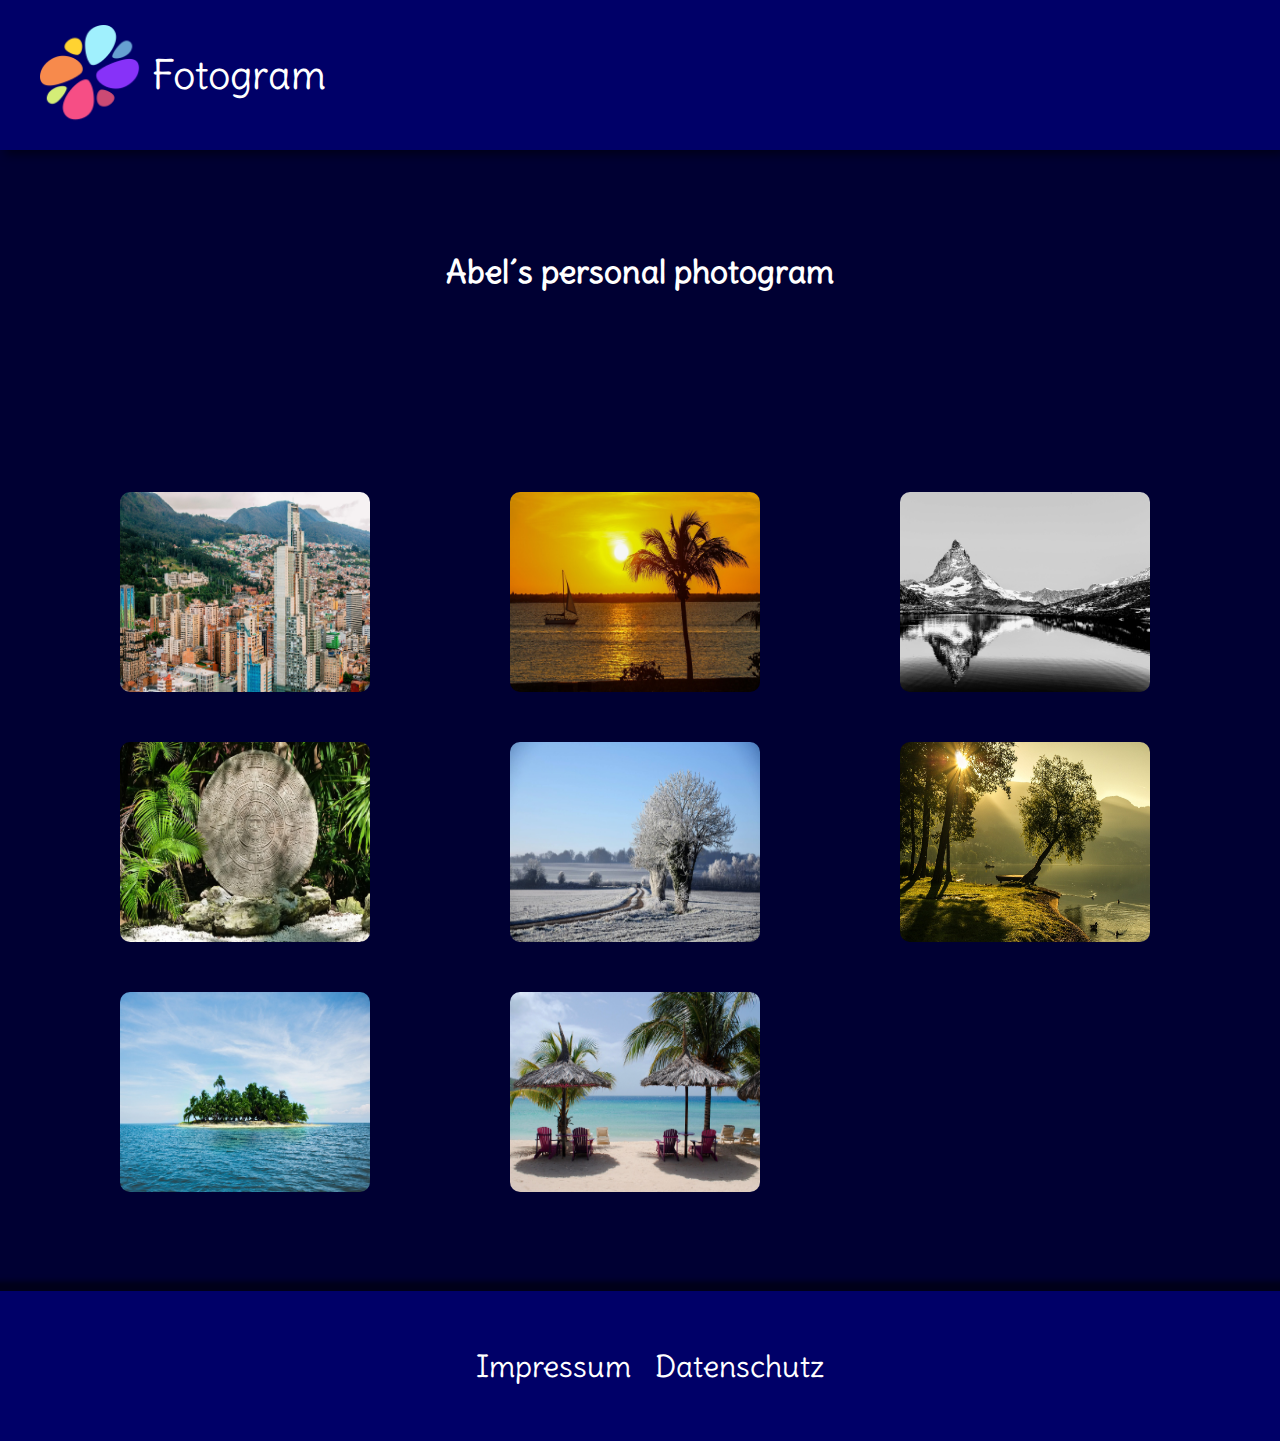
<file: index.html>
<!DOCTYPE html>
<html lang="es">
  <head>
    <meta charset="UTF-8" />
    <meta name="viewport" content="width=device-width, initial-scale=1.0" />
    <title>Fotogram</title>
    <link rel="stylesheet" href="style.css" />
    <link rel="preconnect" href="https://fonts.googleapis.com" />
    <link rel="preconnect" href="https://fonts.gstatic.com" crossorigin />
    <link href="https://fonts.googleapis.com/css2?family=Delius&display=swap" rel="stylesheet" />
    <link rel="icon" href="./img/mini-icon.png" type="icon">
  </head>
  <body>
    <header class="header">
      <img class="logo" src="./img/logo.png" alt="Logo Fotogram" />
      <p class="logo-text">Fotogram</p>
    </header>

    <main>
      <h1 class="title">Abel´s personal photogram</h1>

      <figure class="galerie">
        <img onclick="opendialog(0)" src="img/bogota.jpg" alt="Bogotá" tabindex="0"/>
        <img onclick="opendialog(1)" src="img/caribe.jpg" alt="Caribe" tabindex="0"/>
        <img onclick="opendialog(2)" src="img/montana.jpg" alt="Montaña" tabindex="0"/>
        <img onclick="opendialog(3)" src="img/maya.jpg" alt="Maya" tabindex="0"/>
        <img onclick="opendialog(4)" src="img/paisaje-nieve.jpg" alt="Paisaje de nieve" tabindex="0" />
        <img onclick="opendialog(5)" src="img/paisaje-tarde.jpg" alt="Paisaje al atardecer" tabindex="0"/>
        <img onclick="opendialog(6)" src="img/san blas.jpg" alt="San Blas "tabindex="0" />
        <img onclick="opendialog(7)" src="img/sombrillas.jpg" alt="Sombrillas" tabindex="0"/>
      </figure>
    </main>

    <footer class="footer">
      <nav>
        <a class="links" href="impressum.html">Impressum</a>
        <a class="links" href="datenschuzt.html">Datenschutz</a>
      </nav>
    </footer>

    <script src="script.js"></script>
  </body>
</html>
</file>
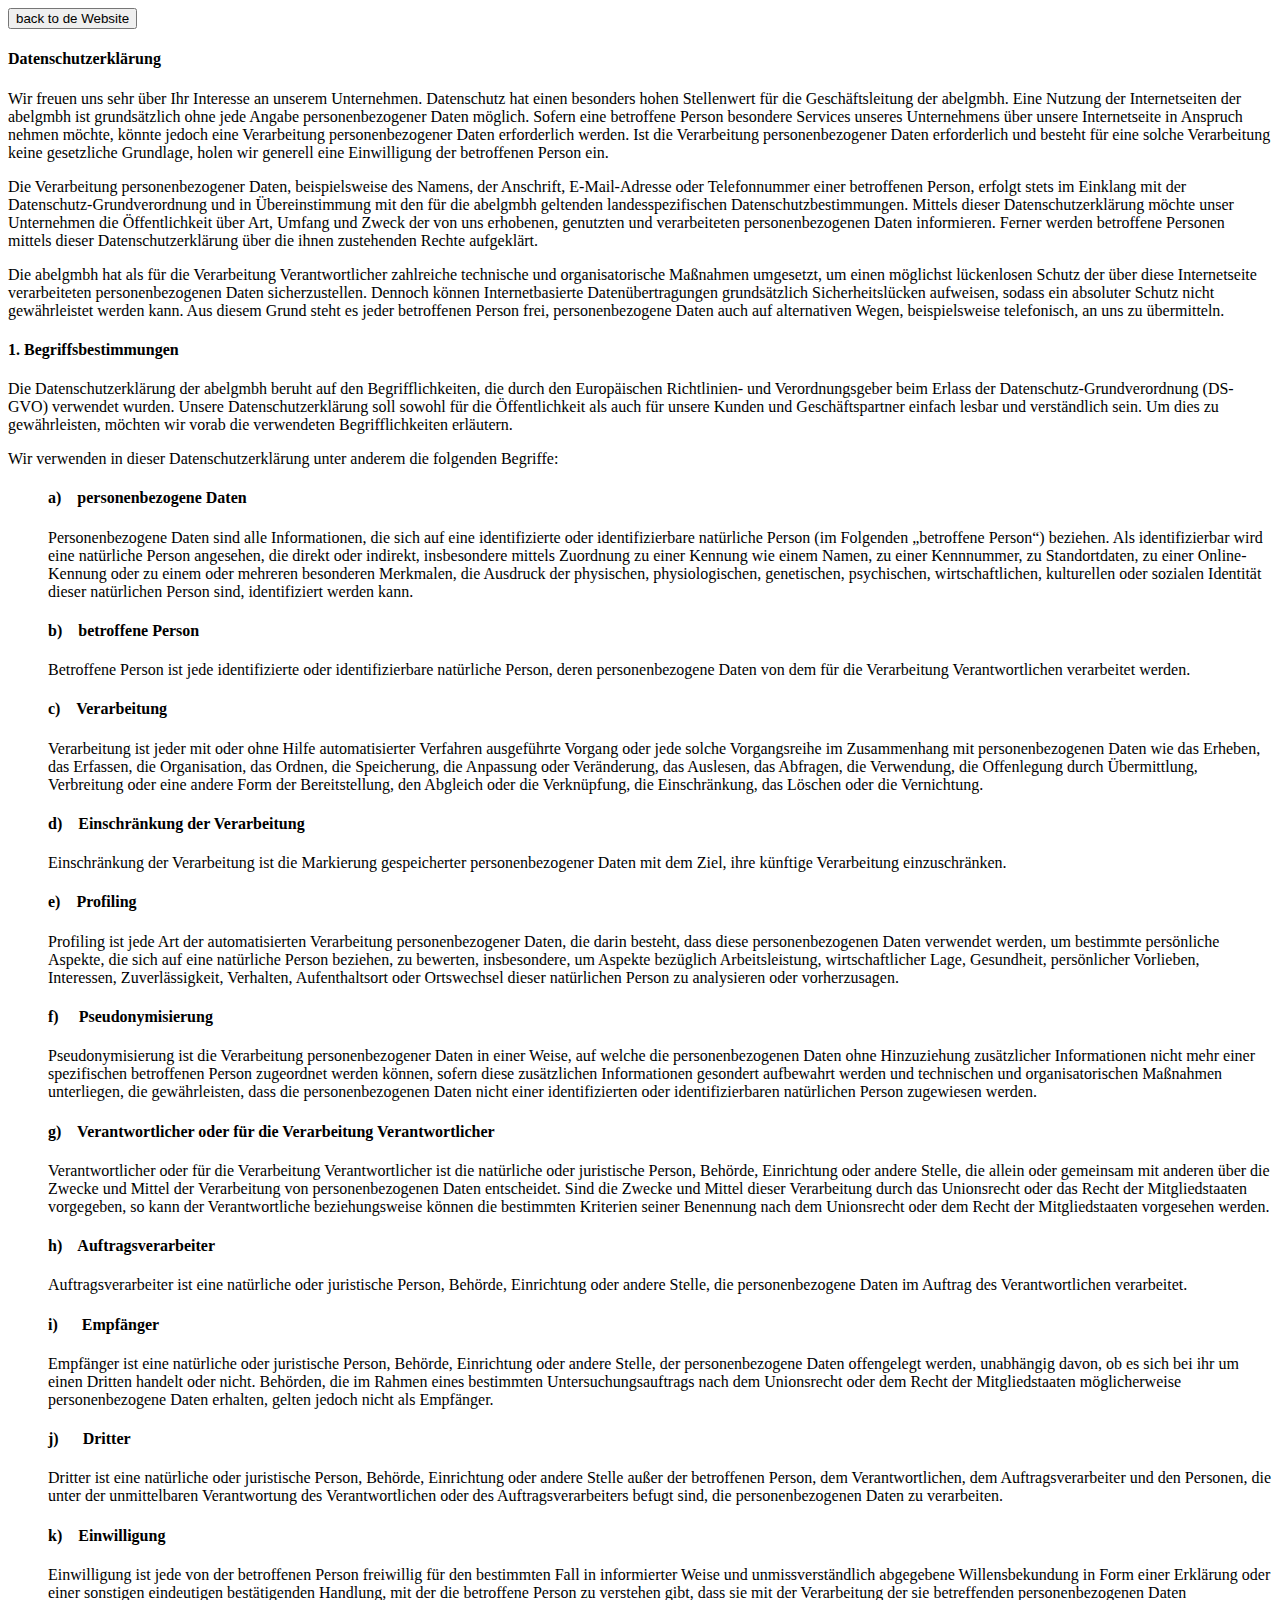
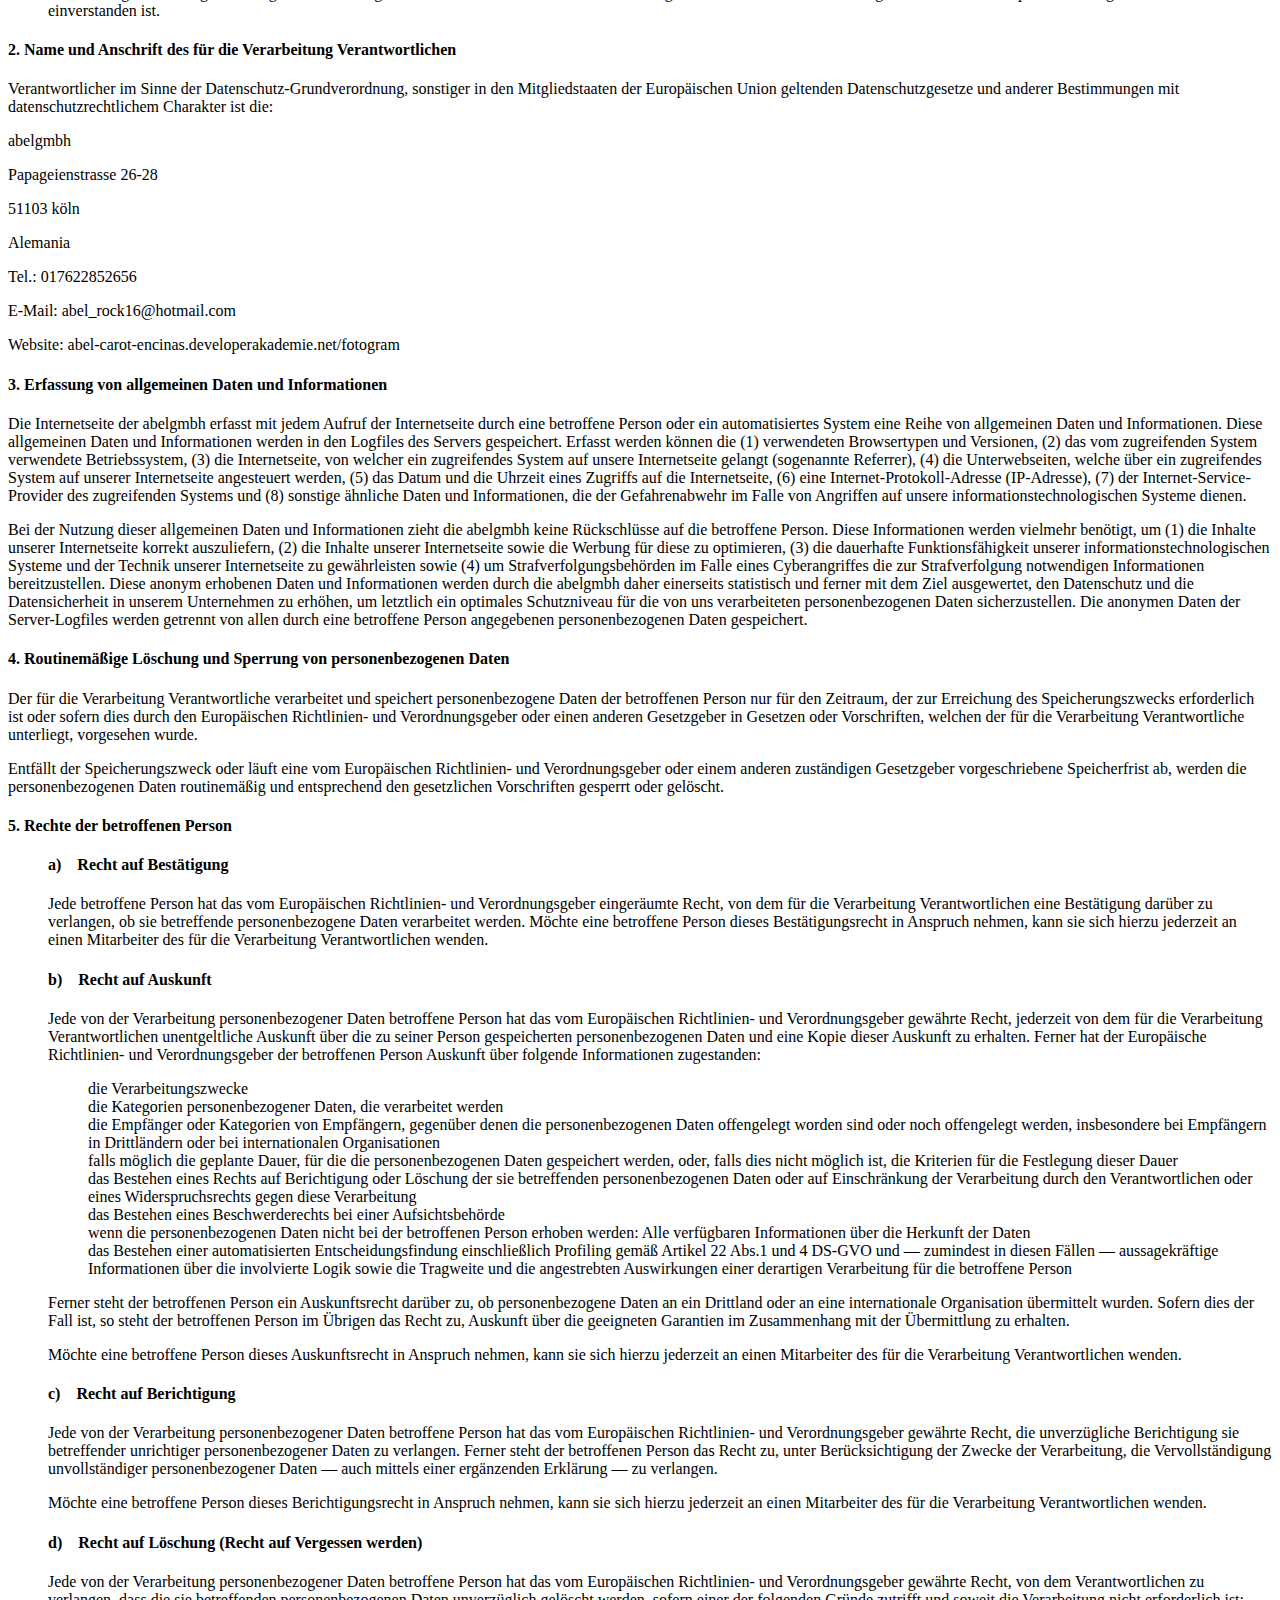
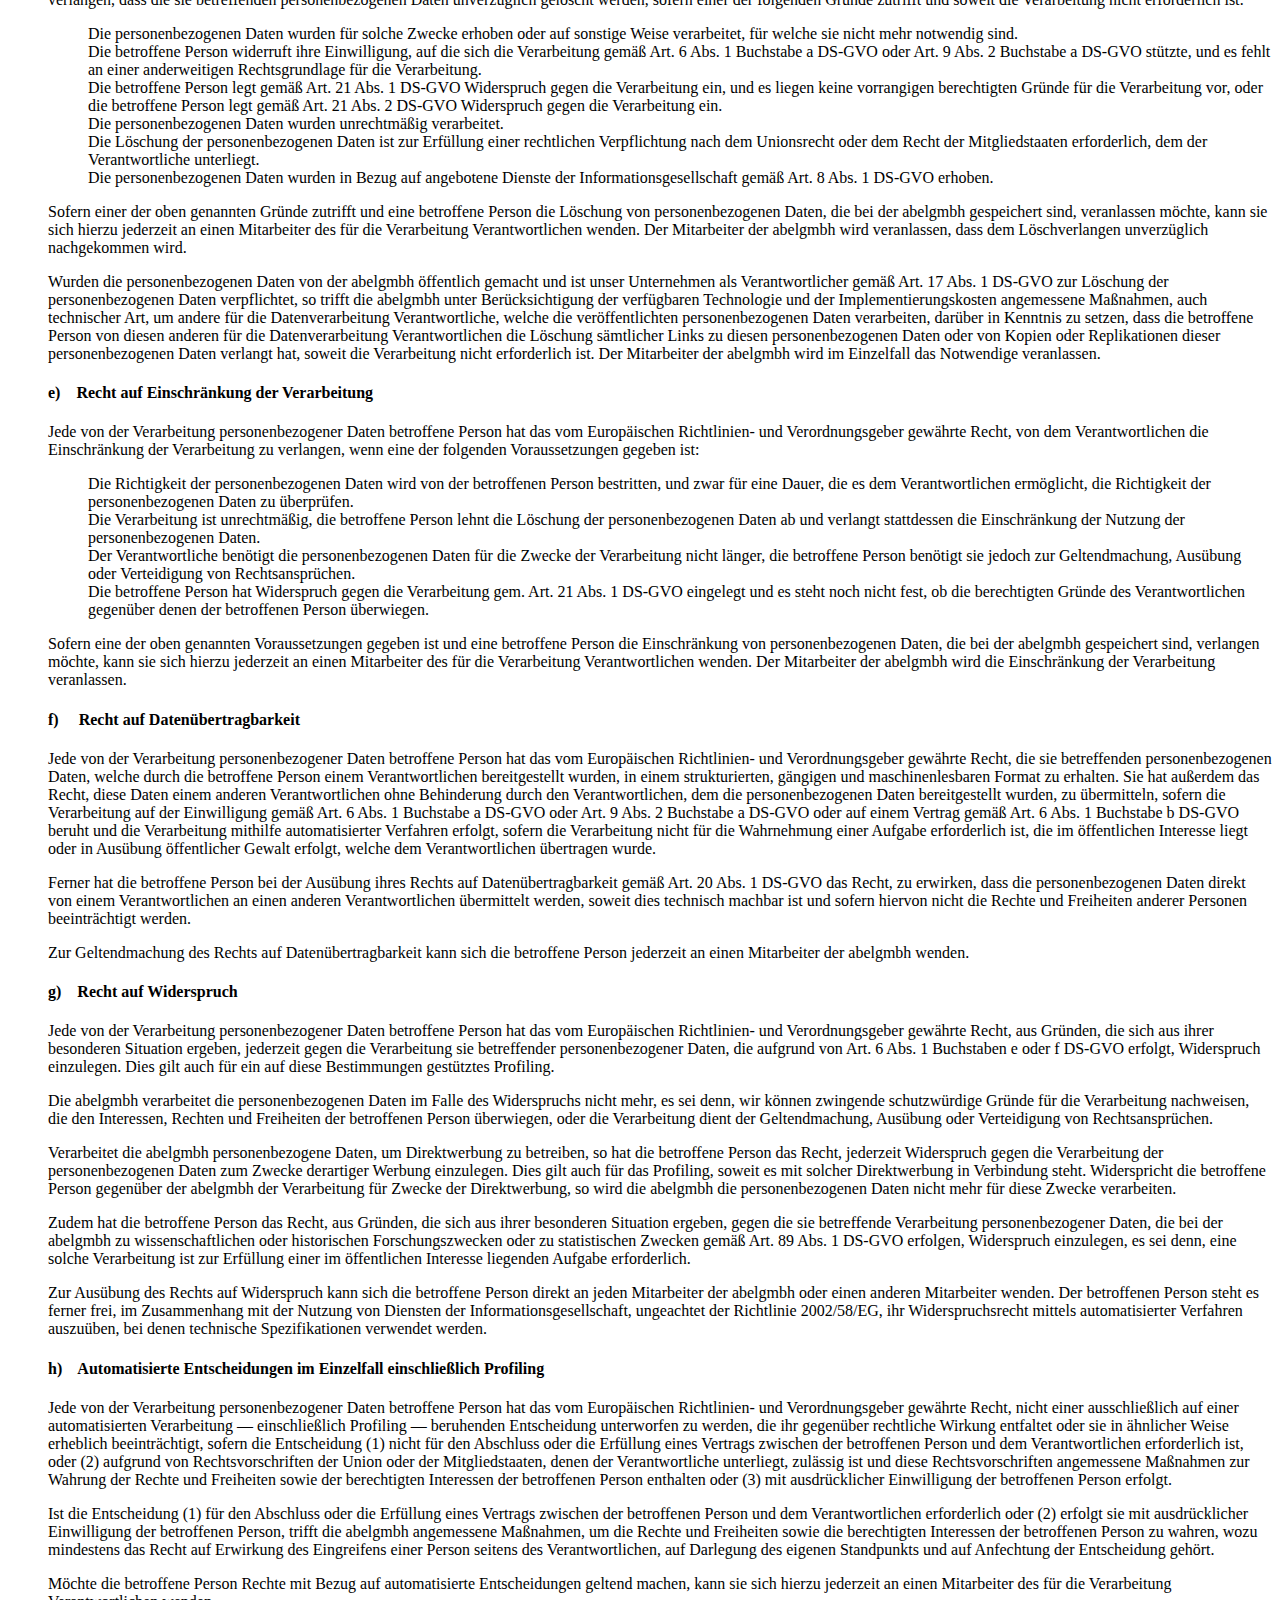
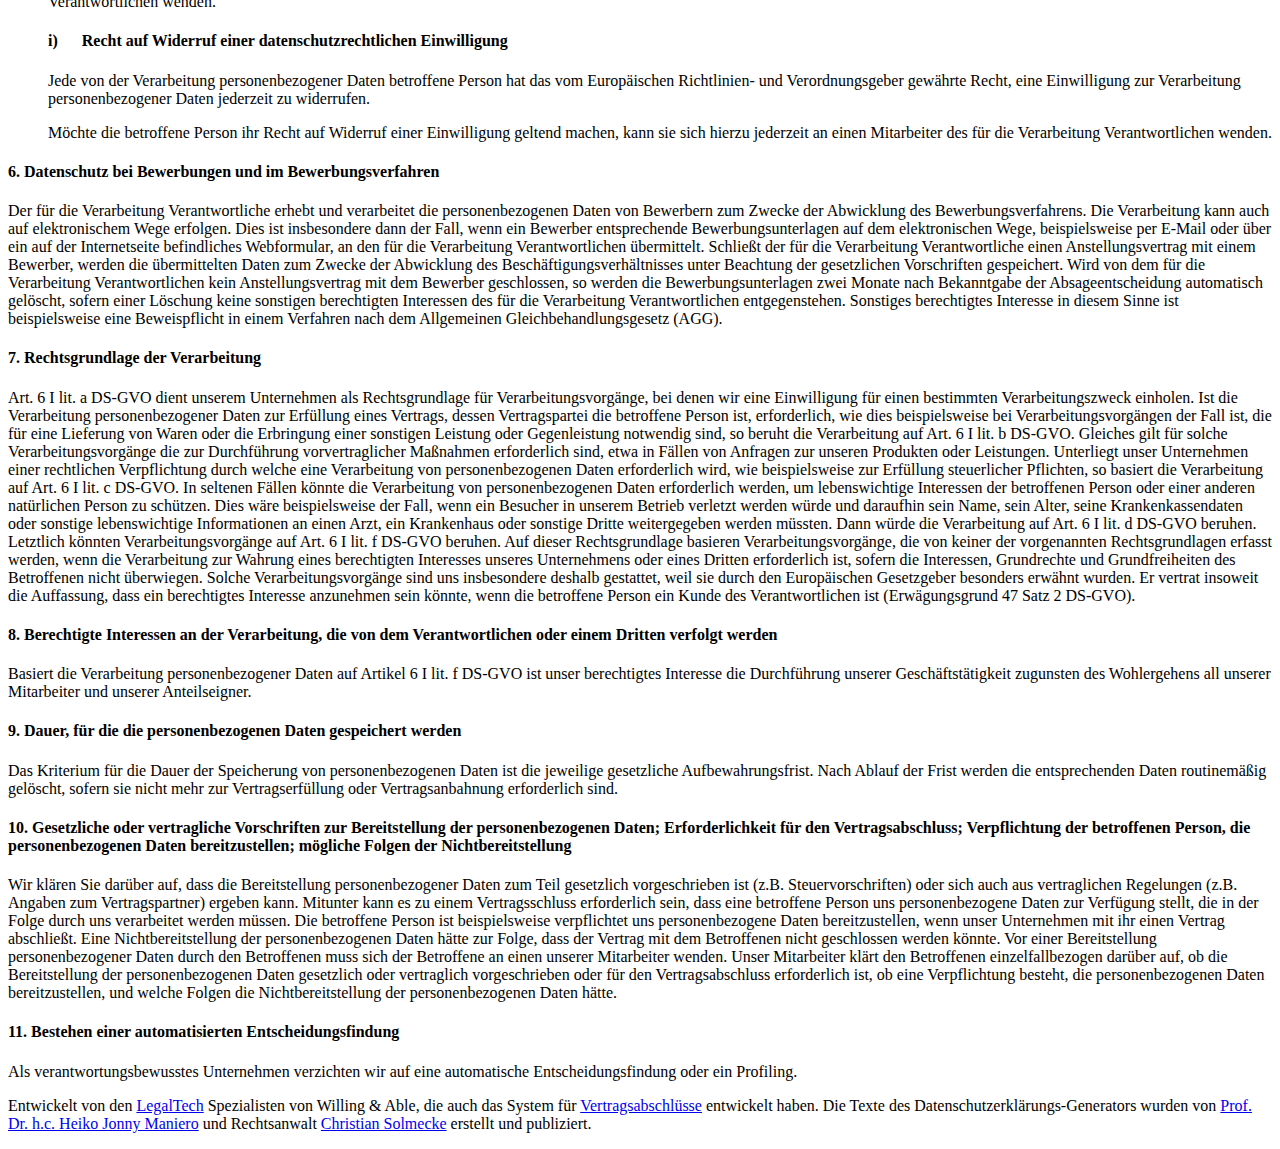
<file: datenschuzt.html>
<!DOCTYPE html>
<html lang="en">
<head>
    <meta charset="UTF-8">
    <meta name="viewport" content="width=device-width, initial-scale=1.0">
    <title>Document</title>
</head>
<body>
    <a href="index.html">
    <button>back to de Website</button>
    </a>
    <h4>Datenschutzerklärung</h4>

<p>Wir freuen uns sehr über Ihr Interesse an unserem Unternehmen. Datenschutz hat einen besonders hohen Stellenwert für die Geschäftsleitung der abelgmbh. Eine Nutzung der Internetseiten der abelgmbh ist grundsätzlich ohne jede Angabe personenbezogener Daten möglich. Sofern eine betroffene Person besondere Services unseres Unternehmens über unsere Internetseite in Anspruch nehmen möchte, könnte jedoch eine Verarbeitung personenbezogener Daten erforderlich werden. Ist die Verarbeitung personenbezogener Daten erforderlich und besteht für eine solche Verarbeitung keine gesetzliche Grundlage, holen wir generell eine Einwilligung der betroffenen Person ein.</p>

<p>Die Verarbeitung personenbezogener Daten, beispielsweise des Namens, der Anschrift, E-Mail-Adresse oder Telefonnummer einer betroffenen Person, erfolgt stets im Einklang mit der Datenschutz-Grundverordnung und in Übereinstimmung mit den für die abelgmbh geltenden landesspezifischen Datenschutzbestimmungen. Mittels dieser Datenschutzerklärung möchte unser Unternehmen die Öffentlichkeit über Art, Umfang und Zweck der von uns erhobenen, genutzten und verarbeiteten personenbezogenen Daten informieren. Ferner werden betroffene Personen mittels dieser Datenschutzerklärung über die ihnen zustehenden Rechte aufgeklärt.</p>

<p>Die abelgmbh hat als für die Verarbeitung Verantwortlicher zahlreiche technische und organisatorische Maßnahmen umgesetzt, um einen möglichst lückenlosen Schutz der über diese Internetseite verarbeiteten personenbezogenen Daten sicherzustellen. Dennoch können Internetbasierte Datenübertragungen grundsätzlich Sicherheitslücken aufweisen, sodass ein absoluter Schutz nicht gewährleistet werden kann. Aus diesem Grund steht es jeder betroffenen Person frei, personenbezogene Daten auch auf alternativen Wegen, beispielsweise telefonisch, an uns zu übermitteln.</p>

<h4>1. Begriffsbestimmungen</h4>
<p>Die Datenschutzerklärung der abelgmbh beruht auf den Begrifflichkeiten, die durch den Europäischen Richtlinien- und Verordnungsgeber beim Erlass der Datenschutz-Grundverordnung (DS-GVO) verwendet wurden. Unsere Datenschutzerklärung soll sowohl für die Öffentlichkeit als auch für unsere Kunden und Geschäftspartner einfach lesbar und verständlich sein. Um dies zu gewährleisten, möchten wir vorab die verwendeten Begrifflichkeiten erläutern.</p>

<p>Wir verwenden in dieser Datenschutzerklärung unter anderem die folgenden Begriffe:</p>

<ul style="list-style: none">
<li><h4>a)    personenbezogene Daten</h4>
<p>Personenbezogene Daten sind alle Informationen, die sich auf eine identifizierte oder identifizierbare natürliche Person (im Folgenden „betroffene Person“) beziehen. Als identifizierbar wird eine natürliche Person angesehen, die direkt oder indirekt, insbesondere mittels Zuordnung zu einer Kennung wie einem Namen, zu einer Kennnummer, zu Standortdaten, zu einer Online-Kennung oder zu einem oder mehreren besonderen Merkmalen, die Ausdruck der physischen, physiologischen, genetischen, psychischen, wirtschaftlichen, kulturellen oder sozialen Identität dieser natürlichen Person sind, identifiziert werden kann.</p>
</li>
<li><h4>b)    betroffene Person</h4>
<p>Betroffene Person ist jede identifizierte oder identifizierbare natürliche Person, deren personenbezogene Daten von dem für die Verarbeitung Verantwortlichen verarbeitet werden.</p>
</li>
<li><h4>c)    Verarbeitung</h4>
<p>Verarbeitung ist jeder mit oder ohne Hilfe automatisierter Verfahren ausgeführte Vorgang oder jede solche Vorgangsreihe im Zusammenhang mit personenbezogenen Daten wie das Erheben, das Erfassen, die Organisation, das Ordnen, die Speicherung, die Anpassung oder Veränderung, das Auslesen, das Abfragen, die Verwendung, die Offenlegung durch Übermittlung, Verbreitung oder eine andere Form der Bereitstellung, den Abgleich oder die Verknüpfung, die Einschränkung, das Löschen oder die Vernichtung.</p>
</li>
<li><h4>d)    Einschränkung der Verarbeitung</h4>
<p>Einschränkung der Verarbeitung ist die Markierung gespeicherter personenbezogener Daten mit dem Ziel, ihre künftige Verarbeitung einzuschränken.</p>
</li>
<li><h4>e)    Profiling</h4>
<p>Profiling ist jede Art der automatisierten Verarbeitung personenbezogener Daten, die darin besteht, dass diese personenbezogenen Daten verwendet werden, um bestimmte persönliche Aspekte, die sich auf eine natürliche Person beziehen, zu bewerten, insbesondere, um Aspekte bezüglich Arbeitsleistung, wirtschaftlicher Lage, Gesundheit, persönlicher Vorlieben, Interessen, Zuverlässigkeit, Verhalten, Aufenthaltsort oder Ortswechsel dieser natürlichen Person zu analysieren oder vorherzusagen.</p>
</li>
<li><h4>f)     Pseudonymisierung</h4>
<p>Pseudonymisierung ist die Verarbeitung personenbezogener Daten in einer Weise, auf welche die personenbezogenen Daten ohne Hinzuziehung zusätzlicher Informationen nicht mehr einer spezifischen betroffenen Person zugeordnet werden können, sofern diese zusätzlichen Informationen gesondert aufbewahrt werden und technischen und organisatorischen Maßnahmen unterliegen, die gewährleisten, dass die personenbezogenen Daten nicht einer identifizierten oder identifizierbaren natürlichen Person zugewiesen werden.</p>
</li>
<li><h4>g)    Verantwortlicher oder für die Verarbeitung Verantwortlicher</h4>
<p>Verantwortlicher oder für die Verarbeitung Verantwortlicher ist die natürliche oder juristische Person, Behörde, Einrichtung oder andere Stelle, die allein oder gemeinsam mit anderen über die Zwecke und Mittel der Verarbeitung von personenbezogenen Daten entscheidet. Sind die Zwecke und Mittel dieser Verarbeitung durch das Unionsrecht oder das Recht der Mitgliedstaaten vorgegeben, so kann der Verantwortliche beziehungsweise können die bestimmten Kriterien seiner Benennung nach dem Unionsrecht oder dem Recht der Mitgliedstaaten vorgesehen werden.</p>
</li>
<li><h4>h)    Auftragsverarbeiter</h4>
<p>Auftragsverarbeiter ist eine natürliche oder juristische Person, Behörde, Einrichtung oder andere Stelle, die personenbezogene Daten im Auftrag des Verantwortlichen verarbeitet.</p>
</li>
<li><h4>i)      Empfänger</h4>
<p>Empfänger ist eine natürliche oder juristische Person, Behörde, Einrichtung oder andere Stelle, der personenbezogene Daten offengelegt werden, unabhängig davon, ob es sich bei ihr um einen Dritten handelt oder nicht. Behörden, die im Rahmen eines bestimmten Untersuchungsauftrags nach dem Unionsrecht oder dem Recht der Mitgliedstaaten möglicherweise personenbezogene Daten erhalten, gelten jedoch nicht als Empfänger.</p>
</li>
<li><h4>j)      Dritter</h4>
<p>Dritter ist eine natürliche oder juristische Person, Behörde, Einrichtung oder andere Stelle außer der betroffenen Person, dem Verantwortlichen, dem Auftragsverarbeiter und den Personen, die unter der unmittelbaren Verantwortung des Verantwortlichen oder des Auftragsverarbeiters befugt sind, die personenbezogenen Daten zu verarbeiten.</p>
</li>
<li><h4>k)    Einwilligung</h4>
<p>Einwilligung ist jede von der betroffenen Person freiwillig für den bestimmten Fall in informierter Weise und unmissverständlich abgegebene Willensbekundung in Form einer Erklärung oder einer sonstigen eindeutigen bestätigenden Handlung, mit der die betroffene Person zu verstehen gibt, dass sie mit der Verarbeitung der sie betreffenden personenbezogenen Daten einverstanden ist.</p>
</li>
</ul>

<h4>2. Name und Anschrift des für die Verarbeitung Verantwortlichen</h4>
<p>Verantwortlicher im Sinne der Datenschutz-Grundverordnung, sonstiger in den Mitgliedstaaten der Europäischen Union geltenden Datenschutzgesetze und anderer Bestimmungen mit datenschutzrechtlichem Charakter ist die:</p>

<p>abelgmbh</p>
<p>Papageienstrasse 26-28</p>
<p>51103 köln</p>
<p>Alemania</p>
<p>Tel.: 017622852656</p>
<p>E-Mail: abel_rock16@hotmail.com</p>
<p>Website: abel-carot-encinas.developerakademie.net/fotogram</p>

<h4>3. Erfassung von allgemeinen Daten und Informationen</h4>
<p>Die Internetseite der abelgmbh erfasst mit jedem Aufruf der Internetseite durch eine betroffene Person oder ein automatisiertes System eine Reihe von allgemeinen Daten und Informationen. Diese allgemeinen Daten und Informationen werden in den Logfiles des Servers gespeichert. Erfasst werden können die (1) verwendeten Browsertypen und Versionen, (2) das vom zugreifenden System verwendete Betriebssystem, (3) die Internetseite, von welcher ein zugreifendes System auf unsere Internetseite gelangt (sogenannte Referrer), (4) die Unterwebseiten, welche über ein zugreifendes System auf unserer Internetseite angesteuert werden, (5) das Datum und die Uhrzeit eines Zugriffs auf die Internetseite, (6) eine Internet-Protokoll-Adresse (IP-Adresse), (7) der Internet-Service-Provider des zugreifenden Systems und (8) sonstige ähnliche Daten und Informationen, die der Gefahrenabwehr im Falle von Angriffen auf unsere informationstechnologischen Systeme dienen.</p>

<p>Bei der Nutzung dieser allgemeinen Daten und Informationen zieht die abelgmbh keine Rückschlüsse auf die betroffene Person. Diese Informationen werden vielmehr benötigt, um (1) die Inhalte unserer Internetseite korrekt auszuliefern, (2) die Inhalte unserer Internetseite sowie die Werbung für diese zu optimieren, (3) die dauerhafte Funktionsfähigkeit unserer informationstechnologischen Systeme und der Technik unserer Internetseite zu gewährleisten sowie (4) um Strafverfolgungsbehörden im Falle eines Cyberangriffes die zur Strafverfolgung notwendigen Informationen bereitzustellen. Diese anonym erhobenen Daten und Informationen werden durch die abelgmbh daher einerseits statistisch und ferner mit dem Ziel ausgewertet, den Datenschutz und die Datensicherheit in unserem Unternehmen zu erhöhen, um letztlich ein optimales Schutzniveau für die von uns verarbeiteten personenbezogenen Daten sicherzustellen. Die anonymen Daten der Server-Logfiles werden getrennt von allen durch eine betroffene Person angegebenen personenbezogenen Daten gespeichert.</p>

<h4>4. Routinemäßige Löschung und Sperrung von personenbezogenen Daten</h4>
<p>Der für die Verarbeitung Verantwortliche verarbeitet und speichert personenbezogene Daten der betroffenen Person nur für den Zeitraum, der zur Erreichung des Speicherungszwecks erforderlich ist oder sofern dies durch den Europäischen Richtlinien- und Verordnungsgeber oder einen anderen Gesetzgeber in Gesetzen oder Vorschriften, welchen der für die Verarbeitung Verantwortliche unterliegt, vorgesehen wurde.</p>

<p>Entfällt der Speicherungszweck oder läuft eine vom Europäischen Richtlinien- und Verordnungsgeber oder einem anderen zuständigen Gesetzgeber vorgeschriebene Speicherfrist ab, werden die personenbezogenen Daten routinemäßig und entsprechend den gesetzlichen Vorschriften gesperrt oder gelöscht.</p>

<h4>5. Rechte der betroffenen Person</h4>
<ul style="list-style: none;">
<li><h4>a)    Recht auf Bestätigung</h4>
<p>Jede betroffene Person hat das vom Europäischen Richtlinien- und Verordnungsgeber eingeräumte Recht, von dem für die Verarbeitung Verantwortlichen eine Bestätigung darüber zu verlangen, ob sie betreffende personenbezogene Daten verarbeitet werden. Möchte eine betroffene Person dieses Bestätigungsrecht in Anspruch nehmen, kann sie sich hierzu jederzeit an einen Mitarbeiter des für die Verarbeitung Verantwortlichen wenden.</p>
</li>
<li><h4>b)    Recht auf Auskunft</h4>
<p>Jede von der Verarbeitung personenbezogener Daten betroffene Person hat das vom Europäischen Richtlinien- und Verordnungsgeber gewährte Recht, jederzeit von dem für die Verarbeitung Verantwortlichen unentgeltliche Auskunft über die zu seiner Person gespeicherten personenbezogenen Daten und eine Kopie dieser Auskunft zu erhalten. Ferner hat der Europäische Richtlinien- und Verordnungsgeber der betroffenen Person Auskunft über folgende Informationen zugestanden:</p>

<ul style="list-style: none;">
<li>die Verarbeitungszwecke</li>
<li>die Kategorien personenbezogener Daten, die verarbeitet werden</li>
<li>die Empfänger oder Kategorien von Empfängern, gegenüber denen die personenbezogenen Daten offengelegt worden sind oder noch offengelegt werden, insbesondere bei Empfängern in Drittländern oder bei internationalen Organisationen</li>
<li>falls möglich die geplante Dauer, für die die personenbezogenen Daten gespeichert werden, oder, falls dies nicht möglich ist, die Kriterien für die Festlegung dieser Dauer</li>
<li>das Bestehen eines Rechts auf Berichtigung oder Löschung der sie betreffenden personenbezogenen Daten oder auf Einschränkung der Verarbeitung durch den Verantwortlichen oder eines Widerspruchsrechts gegen diese Verarbeitung</li>
<li>das Bestehen eines Beschwerderechts bei einer Aufsichtsbehörde</li>
<li>wenn die personenbezogenen Daten nicht bei der betroffenen Person erhoben werden: Alle verfügbaren Informationen über die Herkunft der Daten</li>
<li>das Bestehen einer automatisierten Entscheidungsfindung einschließlich Profiling gemäß Artikel 22 Abs.1 und 4 DS-GVO und — zumindest in diesen Fällen — aussagekräftige Informationen über die involvierte Logik sowie die Tragweite und die angestrebten Auswirkungen einer derartigen Verarbeitung für die betroffene Person</li>

</ul>
<p>Ferner steht der betroffenen Person ein Auskunftsrecht darüber zu, ob personenbezogene Daten an ein Drittland oder an eine internationale Organisation übermittelt wurden. Sofern dies der Fall ist, so steht der betroffenen Person im Übrigen das Recht zu, Auskunft über die geeigneten Garantien im Zusammenhang mit der Übermittlung zu erhalten.</p>

<p>Möchte eine betroffene Person dieses Auskunftsrecht in Anspruch nehmen, kann sie sich hierzu jederzeit an einen Mitarbeiter des für die Verarbeitung Verantwortlichen wenden.</p>
</li>
<li><h4>c)    Recht auf Berichtigung</h4>
<p>Jede von der Verarbeitung personenbezogener Daten betroffene Person hat das vom Europäischen Richtlinien- und Verordnungsgeber gewährte Recht, die unverzügliche Berichtigung sie betreffender unrichtiger personenbezogener Daten zu verlangen. Ferner steht der betroffenen Person das Recht zu, unter Berücksichtigung der Zwecke der Verarbeitung, die Vervollständigung unvollständiger personenbezogener Daten — auch mittels einer ergänzenden Erklärung — zu verlangen.</p>

<p>Möchte eine betroffene Person dieses Berichtigungsrecht in Anspruch nehmen, kann sie sich hierzu jederzeit an einen Mitarbeiter des für die Verarbeitung Verantwortlichen wenden.</p></li>
<li>
<h4>d)    Recht auf Löschung (Recht auf Vergessen werden)</h4>
<p>Jede von der Verarbeitung personenbezogener Daten betroffene Person hat das vom Europäischen Richtlinien- und Verordnungsgeber gewährte Recht, von dem Verantwortlichen zu verlangen, dass die sie betreffenden personenbezogenen Daten unverzüglich gelöscht werden, sofern einer der folgenden Gründe zutrifft und soweit die Verarbeitung nicht erforderlich ist:</p>

<ul style="list-style: none;">
<li>Die personenbezogenen Daten wurden für solche Zwecke erhoben oder auf sonstige Weise verarbeitet, für welche sie nicht mehr notwendig sind.</li>
<li>Die betroffene Person widerruft ihre Einwilligung, auf die sich die Verarbeitung gemäß Art. 6 Abs. 1 Buchstabe a DS-GVO oder Art. 9 Abs. 2 Buchstabe a DS-GVO stützte, und es fehlt an einer anderweitigen Rechtsgrundlage für die Verarbeitung.</li>
<li>Die betroffene Person legt gemäß Art. 21 Abs. 1 DS-GVO Widerspruch gegen die Verarbeitung ein, und es liegen keine vorrangigen berechtigten Gründe für die Verarbeitung vor, oder die betroffene Person legt gemäß Art. 21 Abs. 2 DS-GVO Widerspruch gegen die Verarbeitung ein.</li>
<li>Die personenbezogenen Daten wurden unrechtmäßig verarbeitet.</li>
<li>Die Löschung der personenbezogenen Daten ist zur Erfüllung einer rechtlichen Verpflichtung nach dem Unionsrecht oder dem Recht der Mitgliedstaaten erforderlich, dem der Verantwortliche unterliegt.</li>
<li>Die personenbezogenen Daten wurden in Bezug auf angebotene Dienste der Informationsgesellschaft gemäß Art. 8 Abs. 1 DS-GVO erhoben.</li>

</ul>
<p>Sofern einer der oben genannten Gründe zutrifft und eine betroffene Person die Löschung von personenbezogenen Daten, die bei der abelgmbh gespeichert sind, veranlassen möchte, kann sie sich hierzu jederzeit an einen Mitarbeiter des für die Verarbeitung Verantwortlichen wenden. Der Mitarbeiter der abelgmbh wird veranlassen, dass dem Löschverlangen unverzüglich nachgekommen wird.</p>

<p>Wurden die personenbezogenen Daten von der abelgmbh öffentlich gemacht und ist unser Unternehmen als Verantwortlicher gemäß Art. 17 Abs. 1 DS-GVO zur Löschung der personenbezogenen Daten verpflichtet, so trifft die abelgmbh unter Berücksichtigung der verfügbaren Technologie und der Implementierungskosten angemessene Maßnahmen, auch technischer Art, um andere für die Datenverarbeitung Verantwortliche, welche die veröffentlichten personenbezogenen Daten verarbeiten, darüber in Kenntnis zu setzen, dass die betroffene Person von diesen anderen für die Datenverarbeitung Verantwortlichen die Löschung sämtlicher Links zu diesen personenbezogenen Daten oder von Kopien oder Replikationen dieser personenbezogenen Daten verlangt hat, soweit die Verarbeitung nicht erforderlich ist. Der Mitarbeiter der abelgmbh wird im Einzelfall das Notwendige veranlassen.</p>
</li>
<li><h4>e)    Recht auf Einschränkung der Verarbeitung</h4>
<p>Jede von der Verarbeitung personenbezogener Daten betroffene Person hat das vom Europäischen Richtlinien- und Verordnungsgeber gewährte Recht, von dem Verantwortlichen die Einschränkung der Verarbeitung zu verlangen, wenn eine der folgenden Voraussetzungen gegeben ist:</p>

<ul style="list-style: none;">
<li>Die Richtigkeit der personenbezogenen Daten wird von der betroffenen Person bestritten, und zwar für eine Dauer, die es dem Verantwortlichen ermöglicht, die Richtigkeit der personenbezogenen Daten zu überprüfen.</li>
<li>Die Verarbeitung ist unrechtmäßig, die betroffene Person lehnt die Löschung der personenbezogenen Daten ab und verlangt stattdessen die Einschränkung der Nutzung der personenbezogenen Daten.</li>
<li>Der Verantwortliche benötigt die personenbezogenen Daten für die Zwecke der Verarbeitung nicht länger, die betroffene Person benötigt sie jedoch zur Geltendmachung, Ausübung oder Verteidigung von Rechtsansprüchen.</li>
<li>Die betroffene Person hat Widerspruch gegen die Verarbeitung gem. Art. 21 Abs. 1 DS-GVO eingelegt und es steht noch nicht fest, ob die berechtigten Gründe des Verantwortlichen gegenüber denen der betroffenen Person überwiegen.</li>

</ul>
<p>Sofern eine der oben genannten Voraussetzungen gegeben ist und eine betroffene Person die Einschränkung von personenbezogenen Daten, die bei der abelgmbh gespeichert sind, verlangen möchte, kann sie sich hierzu jederzeit an einen Mitarbeiter des für die Verarbeitung Verantwortlichen wenden. Der Mitarbeiter der abelgmbh wird die Einschränkung der Verarbeitung veranlassen.</p>
</li>
<li><h4>f)     Recht auf Datenübertragbarkeit</h4>
<p>Jede von der Verarbeitung personenbezogener Daten betroffene Person hat das vom Europäischen Richtlinien- und Verordnungsgeber gewährte Recht, die sie betreffenden personenbezogenen Daten, welche durch die betroffene Person einem Verantwortlichen bereitgestellt wurden, in einem strukturierten, gängigen und maschinenlesbaren Format zu erhalten. Sie hat außerdem das Recht, diese Daten einem anderen Verantwortlichen ohne Behinderung durch den Verantwortlichen, dem die personenbezogenen Daten bereitgestellt wurden, zu übermitteln, sofern die Verarbeitung auf der Einwilligung gemäß Art. 6 Abs. 1 Buchstabe a DS-GVO oder Art. 9 Abs. 2 Buchstabe a DS-GVO oder auf einem Vertrag gemäß Art. 6 Abs. 1 Buchstabe b DS-GVO beruht und die Verarbeitung mithilfe automatisierter Verfahren erfolgt, sofern die Verarbeitung nicht für die Wahrnehmung einer Aufgabe erforderlich ist, die im öffentlichen Interesse liegt oder in Ausübung öffentlicher Gewalt erfolgt, welche dem Verantwortlichen übertragen wurde.</p>

<p>Ferner hat die betroffene Person bei der Ausübung ihres Rechts auf Datenübertragbarkeit gemäß Art. 20 Abs. 1 DS-GVO das Recht, zu erwirken, dass die personenbezogenen Daten direkt von einem Verantwortlichen an einen anderen Verantwortlichen übermittelt werden, soweit dies technisch machbar ist und sofern hiervon nicht die Rechte und Freiheiten anderer Personen beeinträchtigt werden.</p>

<p>Zur Geltendmachung des Rechts auf Datenübertragbarkeit kann sich die betroffene Person jederzeit an einen Mitarbeiter der abelgmbh wenden.</p>

</li>
<li>
<h4>g)    Recht auf Widerspruch</h4>
<p>Jede von der Verarbeitung personenbezogener Daten betroffene Person hat das vom Europäischen Richtlinien- und Verordnungsgeber gewährte Recht, aus Gründen, die sich aus ihrer besonderen Situation ergeben, jederzeit gegen die Verarbeitung sie betreffender personenbezogener Daten, die aufgrund von Art. 6 Abs. 1 Buchstaben e oder f DS-GVO erfolgt, Widerspruch einzulegen. Dies gilt auch für ein auf diese Bestimmungen gestütztes Profiling.</p>

<p>Die abelgmbh verarbeitet die personenbezogenen Daten im Falle des Widerspruchs nicht mehr, es sei denn, wir können zwingende schutzwürdige Gründe für die Verarbeitung nachweisen, die den Interessen, Rechten und Freiheiten der betroffenen Person überwiegen, oder die Verarbeitung dient der Geltendmachung, Ausübung oder Verteidigung von Rechtsansprüchen.</p>

<p>Verarbeitet die abelgmbh personenbezogene Daten, um Direktwerbung zu betreiben, so hat die betroffene Person das Recht, jederzeit Widerspruch gegen die Verarbeitung der personenbezogenen Daten zum Zwecke derartiger Werbung einzulegen. Dies gilt auch für das Profiling, soweit es mit solcher Direktwerbung in Verbindung steht. Widerspricht die betroffene Person gegenüber der abelgmbh der Verarbeitung für Zwecke der Direktwerbung, so wird die abelgmbh die personenbezogenen Daten nicht mehr für diese Zwecke verarbeiten.</p>

<p>Zudem hat die betroffene Person das Recht, aus Gründen, die sich aus ihrer besonderen Situation ergeben, gegen die sie betreffende Verarbeitung personenbezogener Daten, die bei der abelgmbh zu wissenschaftlichen oder historischen Forschungszwecken oder zu statistischen Zwecken gemäß Art. 89 Abs. 1 DS-GVO erfolgen, Widerspruch einzulegen, es sei denn, eine solche Verarbeitung ist zur Erfüllung einer im öffentlichen Interesse liegenden Aufgabe erforderlich.</p>

<p>Zur Ausübung des Rechts auf Widerspruch kann sich die betroffene Person direkt an jeden Mitarbeiter der abelgmbh oder einen anderen Mitarbeiter wenden. Der betroffenen Person steht es ferner frei, im Zusammenhang mit der Nutzung von Diensten der Informationsgesellschaft, ungeachtet der Richtlinie 2002/58/EG, ihr Widerspruchsrecht mittels automatisierter Verfahren auszuüben, bei denen technische Spezifikationen verwendet werden.</p>
</li>
<li><h4>h)    Automatisierte Entscheidungen im Einzelfall einschließlich Profiling</h4>
<p>Jede von der Verarbeitung personenbezogener Daten betroffene Person hat das vom Europäischen Richtlinien- und Verordnungsgeber gewährte Recht, nicht einer ausschließlich auf einer automatisierten Verarbeitung — einschließlich Profiling — beruhenden Entscheidung unterworfen zu werden, die ihr gegenüber rechtliche Wirkung entfaltet oder sie in ähnlicher Weise erheblich beeinträchtigt, sofern die Entscheidung (1) nicht für den Abschluss oder die Erfüllung eines Vertrags zwischen der betroffenen Person und dem Verantwortlichen erforderlich ist, oder (2) aufgrund von Rechtsvorschriften der Union oder der Mitgliedstaaten, denen der Verantwortliche unterliegt, zulässig ist und diese Rechtsvorschriften angemessene Maßnahmen zur Wahrung der Rechte und Freiheiten sowie der berechtigten Interessen der betroffenen Person enthalten oder (3) mit ausdrücklicher Einwilligung der betroffenen Person erfolgt.</p>

<p>Ist die Entscheidung (1) für den Abschluss oder die Erfüllung eines Vertrags zwischen der betroffenen Person und dem Verantwortlichen erforderlich oder (2) erfolgt sie mit ausdrücklicher Einwilligung der betroffenen Person, trifft die abelgmbh angemessene Maßnahmen, um die Rechte und Freiheiten sowie die berechtigten Interessen der betroffenen Person zu wahren, wozu mindestens das Recht auf Erwirkung des Eingreifens einer Person seitens des Verantwortlichen, auf Darlegung des eigenen Standpunkts und auf Anfechtung der Entscheidung gehört.</p>

<p>Möchte die betroffene Person Rechte mit Bezug auf automatisierte Entscheidungen geltend machen, kann sie sich hierzu jederzeit an einen Mitarbeiter des für die Verarbeitung Verantwortlichen wenden.</p>

</li>
<li><h4>i)      Recht auf Widerruf einer datenschutzrechtlichen Einwilligung</h4>
<p>Jede von der Verarbeitung personenbezogener Daten betroffene Person hat das vom Europäischen Richtlinien- und Verordnungsgeber gewährte Recht, eine Einwilligung zur Verarbeitung personenbezogener Daten jederzeit zu widerrufen.</p>

<p>Möchte die betroffene Person ihr Recht auf Widerruf einer Einwilligung geltend machen, kann sie sich hierzu jederzeit an einen Mitarbeiter des für die Verarbeitung Verantwortlichen wenden.</p>

</li>
</ul>
<h4>6. Datenschutz bei Bewerbungen und im Bewerbungsverfahren</h4>
<p>Der für die Verarbeitung Verantwortliche erhebt und verarbeitet die personenbezogenen Daten von Bewerbern zum Zwecke der Abwicklung des Bewerbungsverfahrens. Die Verarbeitung kann auch auf elektronischem Wege erfolgen. Dies ist insbesondere dann der Fall, wenn ein Bewerber entsprechende Bewerbungsunterlagen auf dem elektronischen Wege, beispielsweise per E-Mail oder über ein auf der Internetseite befindliches Webformular, an den für die Verarbeitung Verantwortlichen übermittelt. Schließt der für die Verarbeitung Verantwortliche einen Anstellungsvertrag mit einem Bewerber, werden die übermittelten Daten zum Zwecke der Abwicklung des Beschäftigungsverhältnisses unter Beachtung der gesetzlichen Vorschriften gespeichert. Wird von dem für die Verarbeitung Verantwortlichen kein Anstellungsvertrag mit dem Bewerber geschlossen, so werden die Bewerbungsunterlagen zwei Monate nach Bekanntgabe der Absageentscheidung automatisch gelöscht, sofern einer Löschung keine sonstigen berechtigten Interessen des für die Verarbeitung Verantwortlichen entgegenstehen. Sonstiges berechtigtes Interesse in diesem Sinne ist beispielsweise eine Beweispflicht in einem Verfahren nach dem Allgemeinen Gleichbehandlungsgesetz (AGG).</p>

<h4>7. Rechtsgrundlage der Verarbeitung</h4>
<p>Art. 6 I lit. a DS-GVO dient unserem Unternehmen als Rechtsgrundlage für Verarbeitungsvorgänge, bei denen wir eine Einwilligung für einen bestimmten Verarbeitungszweck einholen. Ist die Verarbeitung personenbezogener Daten zur Erfüllung eines Vertrags, dessen Vertragspartei die betroffene Person ist, erforderlich, wie dies beispielsweise bei Verarbeitungsvorgängen der Fall ist, die für eine Lieferung von Waren oder die Erbringung einer sonstigen Leistung oder Gegenleistung notwendig sind, so beruht die Verarbeitung auf Art. 6 I lit. b DS-GVO. Gleiches gilt für solche Verarbeitungsvorgänge die zur Durchführung vorvertraglicher Maßnahmen erforderlich sind, etwa in Fällen von Anfragen zur unseren Produkten oder Leistungen. Unterliegt unser Unternehmen einer rechtlichen Verpflichtung durch welche eine Verarbeitung von personenbezogenen Daten erforderlich wird, wie beispielsweise zur Erfüllung steuerlicher Pflichten, so basiert die Verarbeitung auf Art. 6 I lit. c DS-GVO. In seltenen Fällen könnte die Verarbeitung von personenbezogenen Daten erforderlich werden, um lebenswichtige Interessen der betroffenen Person oder einer anderen natürlichen Person zu schützen. Dies wäre beispielsweise der Fall, wenn ein Besucher in unserem Betrieb verletzt werden würde und daraufhin sein Name, sein Alter, seine Krankenkassendaten oder sonstige lebenswichtige Informationen an einen Arzt, ein Krankenhaus oder sonstige Dritte weitergegeben werden müssten. Dann würde die Verarbeitung auf Art. 6 I lit. d DS-GVO beruhen.
Letztlich könnten Verarbeitungsvorgänge auf Art. 6 I lit. f DS-GVO beruhen. Auf dieser Rechtsgrundlage basieren Verarbeitungsvorgänge, die von keiner der vorgenannten Rechtsgrundlagen erfasst werden, wenn die Verarbeitung zur Wahrung eines berechtigten Interesses unseres Unternehmens oder eines Dritten erforderlich ist, sofern die Interessen, Grundrechte und Grundfreiheiten des Betroffenen nicht überwiegen. Solche Verarbeitungsvorgänge sind uns insbesondere deshalb gestattet, weil sie durch den Europäischen Gesetzgeber besonders erwähnt wurden. Er vertrat insoweit die Auffassung, dass ein berechtigtes Interesse anzunehmen sein könnte, wenn die betroffene Person ein Kunde des Verantwortlichen ist (Erwägungsgrund 47 Satz 2 DS-GVO).
</p>

<h4>8. Berechtigte Interessen an der Verarbeitung, die von dem Verantwortlichen oder einem Dritten verfolgt werden</h4>
<p>Basiert die Verarbeitung personenbezogener Daten auf Artikel 6 I lit. f DS-GVO ist unser berechtigtes Interesse die Durchführung unserer Geschäftstätigkeit zugunsten des Wohlergehens all unserer Mitarbeiter und unserer Anteilseigner.</p>

<h4>9. Dauer, für die die personenbezogenen Daten gespeichert werden</h4>
<p>Das Kriterium für die Dauer der Speicherung von personenbezogenen Daten ist die jeweilige gesetzliche Aufbewahrungsfrist. Nach Ablauf der Frist werden die entsprechenden Daten routinemäßig gelöscht, sofern sie nicht mehr zur Vertragserfüllung oder Vertragsanbahnung erforderlich sind.</p>

<h4>10. Gesetzliche oder vertragliche Vorschriften zur Bereitstellung der personenbezogenen Daten; Erforderlichkeit für den Vertragsabschluss; Verpflichtung der betroffenen Person, die personenbezogenen Daten bereitzustellen; mögliche Folgen der Nichtbereitstellung</h4>
<p>Wir klären Sie darüber auf, dass die Bereitstellung personenbezogener Daten zum Teil gesetzlich vorgeschrieben ist (z.B. Steuervorschriften) oder sich auch aus vertraglichen Regelungen (z.B. Angaben zum Vertragspartner) ergeben kann.
Mitunter kann es zu einem Vertragsschluss erforderlich sein, dass eine betroffene Person uns personenbezogene Daten zur Verfügung stellt, die in der Folge durch uns verarbeitet werden müssen. Die betroffene Person ist beispielsweise verpflichtet uns personenbezogene Daten bereitzustellen, wenn unser Unternehmen mit ihr einen Vertrag abschließt. Eine Nichtbereitstellung der personenbezogenen Daten hätte zur Folge, dass der Vertrag mit dem Betroffenen nicht geschlossen werden könnte.
Vor einer Bereitstellung personenbezogener Daten durch den Betroffenen muss sich der Betroffene an einen unserer Mitarbeiter wenden. Unser Mitarbeiter klärt den Betroffenen einzelfallbezogen darüber auf, ob die Bereitstellung der personenbezogenen Daten gesetzlich oder vertraglich vorgeschrieben oder für den Vertragsabschluss erforderlich ist, ob eine Verpflichtung besteht, die personenbezogenen Daten bereitzustellen, und welche Folgen die Nichtbereitstellung der personenbezogenen Daten hätte.
</p>

<h4>11. Bestehen einer automatisierten Entscheidungsfindung</h4>
<p>Als verantwortungsbewusstes Unternehmen verzichten wir auf eine automatische Entscheidungsfindung oder ein Profiling.</p>

<p>Entwickelt von den <a href="https://willing-able.com/">LegalTech</a> Spezialisten von Willing & Able, die auch das System für <a href="https://abletocontract.com/">Vertragsabschlüsse</a> entwickelt haben. Die Texte des Datenschutzerklärungs-Generators wurden von <a href="https://dg-datenschutz.de/">Prof. Dr. h.c. Heiko Jonny Maniero</a> und Rechtsanwalt <a href="https://www.wbs.legal/" rel="nofollow">Christian Solmecke</a> erstellt und publiziert.</p>


</body>
</html>
</file>
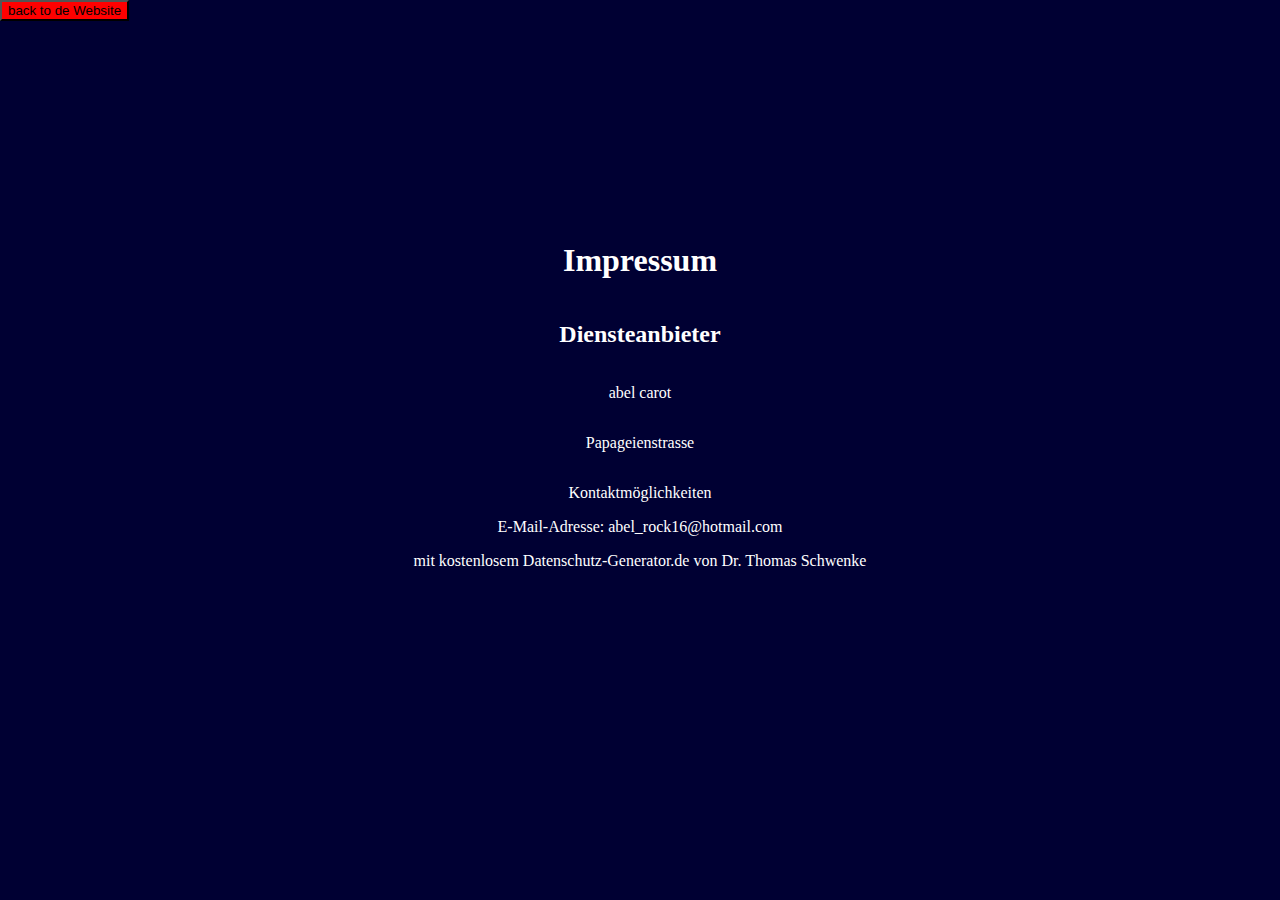
<file: impressum.html>
<!DOCTYPE html>
<html lang="en">
<head>
    <meta charset="UTF-8">
    <meta name="viewport" content="width=device-width, initial-scale=1.0">
    <link rel="stylesheet" href="impressum.css">
    <title>Document</title>
</head>
<body>
  <a href="index.html">
  <button>back to de Website</button>
  </a>
    <div class="impressum">
    <h1>Impressum </h1>
  <h2>Diensteanbieter</h2>
  <p>abel carot</p>

  <p>Papageienstrasse</p>

  <p>Kontaktmöglichkeiten</p>
<label>E-Mail-Adresse: 
 <a href=""></a> abel_rock16@hotmail.com</a>
</label>

<p>mit kostenlosem Datenschutz-Generator.de von Dr. Thomas Schwenke</p>
</div>
</body>
</html>
</file>
<file: style.css>
body{
    margin: 0px;
    padding: 0;
    background-color: rgb(0, 0, 51);
    width: 100%;
    height: 100vh;
    font-family: "Delius", cursive;
  font-weight: 400;
  font-style: normal;
    
}
.overlay{
    width: 100%;
    height: 100vh;
    top: 0;
    left: 0;
    background-color: rgba(0, 9, 51, 0.548);
    position: absolute;
    display: none;
    z-index: 1;
    
}
.no-scroll {
  overflow: hidden;
  height: 100%;
}


/*header*/


.header{
    
    background-color: rgb(0, 0, 104);
    height: 150px;
    width: 100%;
    display: flex;
    align-items: center;
    box-shadow: 5px 5px 10px rgba(0, 0, 0, 0.5);
}

.logo{
    height: 100px;
   margin-left: 40px;
 
}

.logo-text{
    font-size: 40px;
    padding-left: 10px;
    color:white;

}


/*main*/
main{
   width: 100%;
   height: 100vh;
   
}

.title{
    color: white;
    display: flex;
    justify-content: center;
    padding-top: 80px;
}

.galerie{
    
    display: grid;
    grid-template-columns: repeat(auto-fit, minmax(280px, 1fr));
    margin-left: 120px;
    margin-top: 200px;
    
    gap:50px;
 
}
.galerie img{
    
    width: 250px;
    height: 200px;
    border-radius: 10px;
  

}
.galerie img:hover{
    transform: scale(1.2);
    transition: 1s;
    box-shadow: 5px 5px 20px rgb(0, 55, 158);
    cursor: pointer;
}

.bigImage{
    width: 600px;
    max-height:400px ;
    min-height: 400px;
    margin-left: 50px;
    margin-right: 50px;
    border-radius: 20px;
    
   
}

.dialog{
    background-color: rgb(0, 2, 99);
    align-items: center;
    border-radius: 20px;
    max-width: 700px;
    max-height: 700px;
    min-height: 700px;
    border-color: black;
    outline: none; 

}
.buttons{
 width: 40px;
 padding-bottom: 20px;
 padding-top: 20px;

}

.buttons:hover{
    transform: scale(1.2);
    cursor: pointer;

}

.button-container{
  display: flex;
  justify-content: space-around;
  
}
.delete-img{
    width: 40px;
}
.delete-img:hover{
  transform: scale(1.2);
}
.img-name{
    color: white;
    display: flex;
    justify-content: center;

}
.counter{
    display: flex;
    justify-content: center;
    color: white;
}

/*footer*/
.footer{
    display: flex;
    justify-content: center;
    background-color: rgb(0, 0, 104);
    height: 150px;
    width: 100%;
    align-items: center;
    box-shadow: 5px 5px 5px 15px rgba(0, 0, 0, 0.5);
  
}

.links{
    color: white;
    font-size: 30px;
    text-decoration: none;
    padding-left: 20px;

}
.links:hover{
    text-decoration: underline;
}



@media(max-width:1510px){
    .footer{
        margin-top: 220px;
    }
}

@media(max-width:1173px){
    .galerie{
       margin-right: 80px;
    }
}
@media(max-width:1140px){
    .galerie{
       padding-left:120px;
      
    }
    .footer{
        margin-top: 350px;
    }
    
}
@media(max-width:1063px){
    .galerie{
       padding-left:40px;
    }
}

@media(max-width:1021px){
    .galerie{
        padding-left: 0px;
    }
}

@media(max-width:890px){
    .galerie{
        margin-left: 160px;
    }
}

@media(max-width:865px){

    .footer{
        margin-top: 1400px;
    }
 
}

@media(max-width:851px){
    .galerie{
        margin-left: 270px;
        margin-top: 100px;
    }
    .footer{
        margin-top: 1400px;
    }
    .header{
        justify-content: center;
        
    }
    .logo{
        margin-left: 0px;
    }
}

@media(max-width:776px){
  
    .dialog{
        max-width: 500px;
        min-height: 500px;
    }

    .bigImage{
       max-width: 350px;
        min-height: 300px;
    }
   
}

@media(max-width:710px){
    .galerie{
        margin-left: 200px;
        margin-top: 100px;
    }
}

@media(max-width:410px){
    .galerie{
        margin-left: 40px;
    }
}

@media(max-width:650px){
    .galerie{
        margin-left: 150px;
    }
}
@media(max-width:550px){
       .dialog{
        max-width: 400px;
    }
    .galerie{
        margin-left: 120px;
    }

    .bigImage{
        width: 400px;
        margin: 0px;
    }
    .buttons{
     width: 20px;
     padding-bottom: 10px;
     padding-top: 10px;
    }
   .delete-img{
    width: 20px;
    }
    .img-name{
    padding:0px;
    margin-block: 0px;
    margin-bottom: 10px;
    }
}



@media(max-width:450px){
    .links{
        font-size: 15px;
    }
    .title{
        font-size: 20px;
    }
    .logo-text{
        font-size: 20px;
    }
    .logo{
        height: 50px;
    }
      .dialog{
        max-width: 350px;
    }

    .bigImage{
        width: 350px;
        margin: 0px;
    }
    .galerie img{
        width: 200px;
       height: 150px;
    }
    .footer{
        margin-top: 1000px;
    }
    
}
@media(max-width:430px){
    .footer{
        margin-top: 1000px;
    }
    .galerie{
        margin-left: 120px;
        margin-top: 100px;
    }
        
}




@media(max-width:400px){
      .dialog{
        max-width: 300px;
    }

    .bigImage{
        width: 300px;
        margin: 0px;
        min-height: 250px;
    }
    .dialog{
        min-height: unset;
    }

    
}

   
@media(max-width:375px){
.footer{
    margin-top: 1300px;
}
.galerie{
    margin-left: 90px;
    margin-top: 100px;
}

}
@media(max-width:370px){
.footer{
    margin-top: 1000px;
}

}

@media(max-width:350px){
    .galerie{
        margin-left: 65px;
    }
        .dialog{
        max-width: 280px;
    }

    .bigImage{
        width: 250px;
        margin: 0px;
        min-height: 200px;
    }


}

@media(max-height:430px){
    .footer{
        margin-top:900px;
    }
      
    .dialog{
        max-width:450px ;
        max-height: 350px;
    }
    .bigImage{
        width: 400px;
        max-height: 240px;
        margin: 0px;
    }
    .delete-img{
    width: 20px;
    }
        .buttons{
     width: 20px;
     padding:0;
    margin-block:0;
        }
          .img-name{
    padding:0px;
    margin-block: 0px;
    margin-bottom: 10px;
    }
    .counter{
        margin-block: 0;
       
    }

}
</file>
<file: impressum.css>
body{
    margin: 0px;
    padding: 0;
    background-color: rgb(0, 0, 51);
    width: 100%;
    height: 100vh;
    font-family: "Delius", cursive;
  font-weight: 400;
  font-style: normal;
  color: white;
}

.impressum{
    display: flex;
    justify-content: center;
    align-items: center;
    flex-direction: column;
    padding-top: 200px;
}

button{
    background-color: red;
}
</file>
